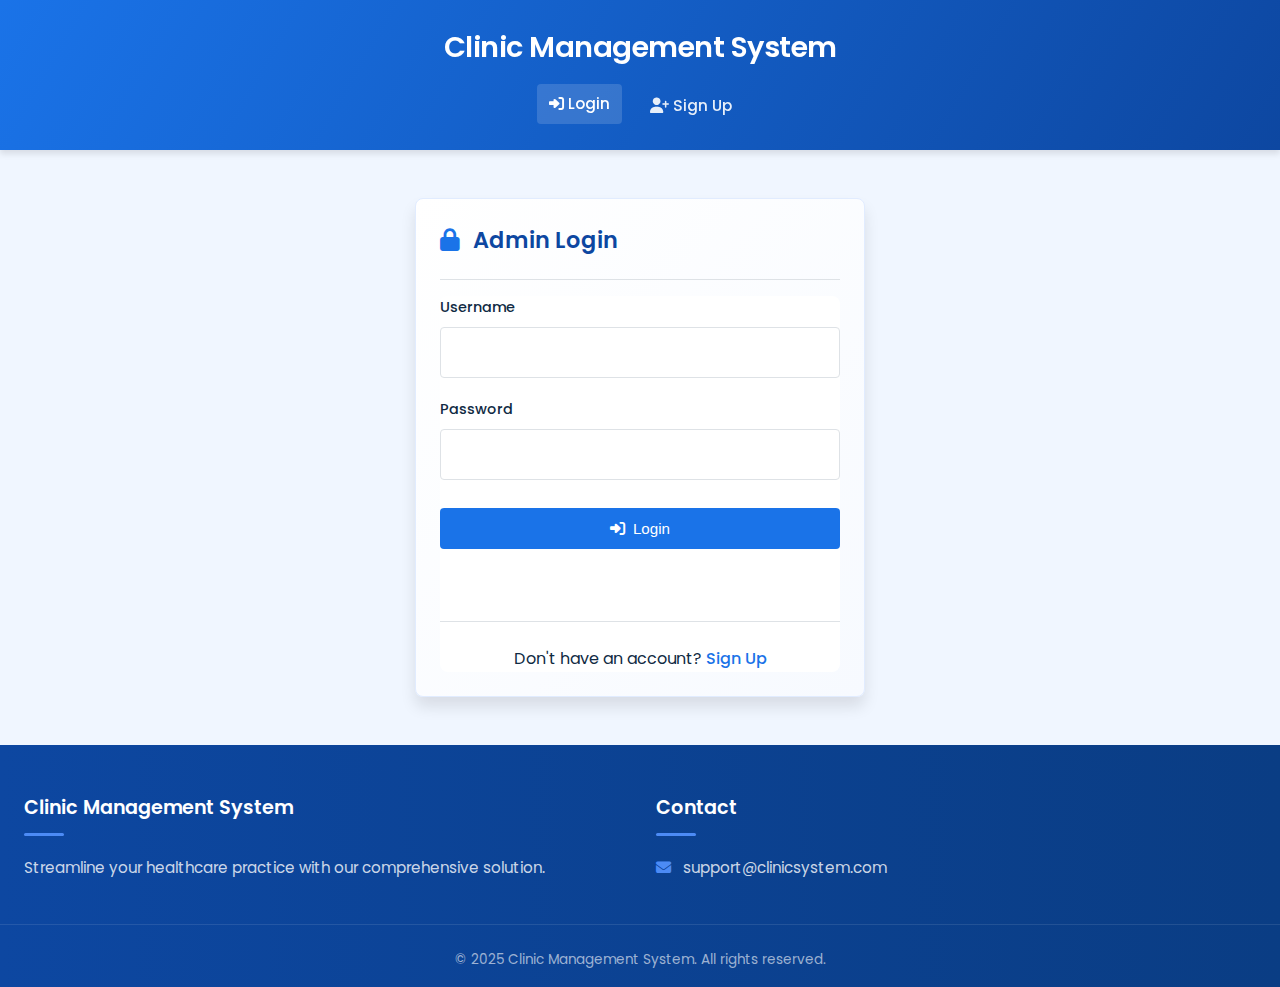
<file: ClinicManagementSystem.Web copy/index.html>
<!DOCTYPE html>
<html lang="en">
<head>
    <meta charset="UTF-8">
    <meta name="viewport" content="width=device-width, initial-scale=1.0">
    <title>Clinic Management System</title>
    <link rel="stylesheet" href="styles.css">
    <link rel="stylesheet" href="https://cdnjs.cloudflare.com/ajax/libs/font-awesome/6.4.0/css/all.min.css">
    
</head>
<body>
    <header>
        <h1>Clinic Management System</h1>
        <nav>
            <div class="nav-links">
                <a href="index.html" class="active"><i class="fas fa-home"></i> Home</a>
                <a href="patients.html"><i class="fas fa-user-injured"></i> Patients</a>
                <a href="doctors.html"><i class="fas fa-user-md"></i> Doctors</a>
                <a href="appointments.html"><i class="fas fa-calendar-check"></i> Appointments</a>
                <a href="symptoms.html"><i class="fas fa-notes-medical"></i> Symptoms</a>
                <a href="login.html" id="auth-link" class="logout-btn"><i class="fas fa-sign-in-alt"></i> Login</a>
                <button id="logout-button" class="logout-btn" style="display:none;" onclick="logout()"><i class="fas fa-sign-out-alt"></i> Logout</button>
            </div>
        </nav>
    </header>
    <main>
        <div class="home-content">
            <div class="home-content-text">
                <h2>Welcome to the Clinic Management System</h2>
                <p>Streamline your healthcare practice with our comprehensive clinic management solution. Efficiently manage patients, doctors, appointments, and medical records all in one place.</p>
                <div class="button-group">
                    <button class="btn-primary" onclick="window.location.href='patients.html'"><i class="fas fa-user-injured"></i> Manage Patients</button>
                    <button class="btn-outline" onclick="window.location.href='appointments.html'"><i class="fas fa-calendar-check"></i> Schedule Appointments</button>
                </div>
            </div>
            <div class="home-content-image">
                <img src="images/Clinic-Management-Software-Home-Page.jpg" alt="Clinic Management Software">
            </div>
        </div>
        
        <div class="card">
            <div class="card-header">
                <div class="card-title">
                    <i class="fas fa-clipboard-list"></i> Key Features
                </div>
            </div>
            <div class="feature-grid">
                <div class="feature-item">
                    <div class="feature-icon"><i class="fas fa-user-injured"></i></div>
                    <div class="feature-text">
                        <h3>Patient Management</h3>
                        <p>Easily store and retrieve patient information, medical history, and treatment plans.</p>
                    </div>
                </div>
                <div class="feature-item">
                    <div class="feature-icon"><i class="fas fa-user-md"></i></div>
                    <div class="feature-text">
                        <h3>Doctor Management</h3>
                        <p>Manage doctor profiles, specializations, and availability for better resource allocation.</p>
                    </div>
                </div>
                <div class="feature-item">
                    <div class="feature-icon"><i class="fas fa-calendar-check"></i></div>
                    <div class="feature-text">
                        <h3>Appointment Scheduling</h3>
                        <p>Streamline the appointment booking process with a user-friendly calendar interface.</p>
                    </div>
                </div>
                <div class="feature-item">
                    <div class="feature-icon"><i class="fas fa-file-medical"></i></div>
                    <div class="feature-text">
                        <h3>Medical Records</h3>
                        <p>Store and access comprehensive medical records securely for each patient.</p>
                    </div>
                </div>
            </div>
        </div>
    </main>
    
    <footer>
        <div class="footer-content">
            <div class="footer-section">
                <h3>Clinic Management System</h3>
                <p>Streamline your healthcare practice with our comprehensive solution.</p>
            </div>
            <div class="footer-section">
                <h3>Quick Links</h3>
                <ul>
                    <li><a href="index.html">Home</a></li>
                    <li><a href="patients.html">Patients</a></li>
                    <li><a href="doctors.html">Doctors</a></li>
                    <li><a href="appointments.html">Appointments</a></li>
                    <li><a href="symptoms.html">Symptoms</a></li>
                </ul>
            </div>
            <div class="footer-section">
                <h3>Contact</h3>
                <p><i class="fas fa-envelope"></i> support@clinicsystem.com</p>
            </div>
        </div>
        <div class="footer-bottom">
            <p>&copy; 2025 Clinic Management System. All rights reserved.</p>
        </div>
    </footer>
    
    <script src="main.js"></script>
    <script>
        // Check if user is logged in on page load
        document.addEventListener('DOMContentLoaded', () => {
            const token = localStorage.getItem('token');
            const authLink = document.getElementById('auth-link');
            const logoutButton = document.getElementById('logout-button');
            
            if (token) {
                authLink.style.display = 'none';
                logoutButton.style.display = 'inline-block';
            } else {
                authLink.style.display = 'inline-block';
                logoutButton.style.display = 'none';
                // Redirect to login if not on login/signup page
                if (!window.location.pathname.endsWith('login.html') && 
                    !window.location.pathname.endsWith('signup.html')) {
                    window.location.href = 'login.html';
                }
            }
        });
    </script>
</body>
</html>
</file>
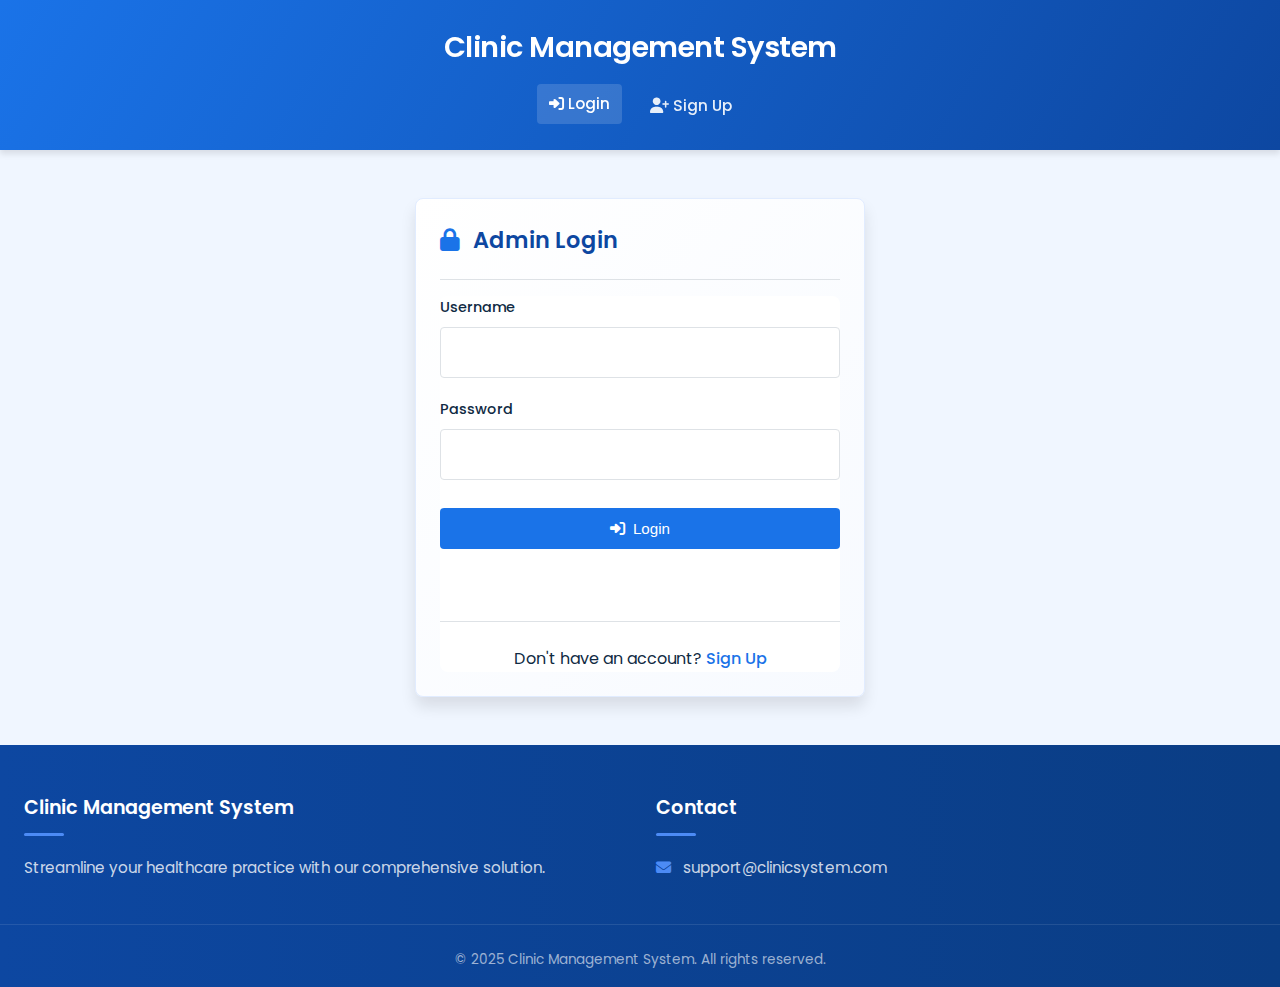
<file: ClinicManagementSystem.Web copy/doctors.html>
<!DOCTYPE html>
<html lang="en">
<head>
    <meta charset="UTF-8">
    <meta name="viewport" content="width=device-width, initial-scale=1.0">
    <title>Doctors</title>
    <link rel="stylesheet" href="styles.css">
    <link rel="stylesheet" href="https://cdnjs.cloudflare.com/ajax/libs/font-awesome/6.4.0/css/all.min.css">
</head>
<body>
    <header>
        <h1>Clinic Management System</h1>
        <nav>
            <div class="nav-links">
                <a href="index.html"><i class="fas fa-home"></i> Home</a>
                <a href="patients.html"><i class="fas fa-user-injured"></i> Patients</a>
                <a href="doctors.html" class="active"><i class="fas fa-user-md"></i> Doctors</a>
                <a href="appointments.html"><i class="fas fa-calendar-check"></i> Appointments</a>
                <a href="symptoms.html"><i class="fas fa-notes-medical"></i> Symptoms</a>
                <button id="logoutBtn" class="logout-btn" onclick="logout()"><i class="fas fa-sign-out-alt"></i> Logout</button>
            </div>
        </nav>
    </header>
    
    <main>
        <div class="card">
            <div class="card-header">
                <div class="card-title">
                    <i class="fas fa-user-md"></i> Add Doctor
                </div>
            </div>
            <form id="addDoctorForm">
                <div class="form-row">
                    <div class="form-group">
                        <label for="firstName">First Name</label>
                        <input type="text" id="firstName" name="firstName" required>
                    </div>
                    <div class="form-group">
                        <label for="lastName">Last Name</label>
                        <input type="text" id="lastName" name="lastName" required>
                    </div>
                </div>
                <div class="form-group">
                    <label for="specialty">Specialty</label>
                    <input type="text" id="specialty" name="specialty" required>
                </div>
                <button type="submit" class="btn-primary">
                    <i class="fas fa-plus-circle"></i> Add Doctor
                </button>
                <p id="error-message" class="error-message"></p>
            </form>
        </div>
        
        <div class="card">
            <div class="card-header">
                <div class="card-title">
                    <i class="fas fa-user-md"></i> Doctors List
                </div>
            </div>
            <div class="table-container">
                <table>
                    <thead>
                        <tr>
                            <th>ID</th>
                            <th>First Name</th>
                            <th>Last Name</th>
                            <th>Specialty</th>
                            <th>Actions</th>
                        </tr>
                    </thead>
                    <tbody id="doctorTableBody"></tbody>
                </table>
            </div>
        </div>
    </main>
    
    <footer>
        <div class="footer-content">
            <div class="footer-section">
                <h3>Clinic Management System</h3>
                <p>Streamline your healthcare practice with our comprehensive solution.</p>
            </div>
            <div class="footer-section">
                <h3>Quick Links</h3>
                <ul>
                    <li><a href="index.html">Home</a></li>
                    <li><a href="patients.html">Patients</a></li>
                    <li><a href="doctors.html">Doctors</a></li>
                    <li><a href="appointments.html">Appointments</a></li>
                    <li><a href="symptoms.html">Symptoms</a></li>
                </ul>
            </div>
            <div class="footer-section">
                <h3>Contact</h3>
                <p><i class="fas fa-envelope"></i> support@clinicsystem.com</p>
            </div>
        </div>
        <div class="footer-bottom">
            <p>&copy; 2025 Clinic Management System. All rights reserved.</p>
        </div>
    </footer>
    
    <script src="main.js"></script>
    <script>
        fetchDoctors();
    </script>
</body>
</html>
</file>
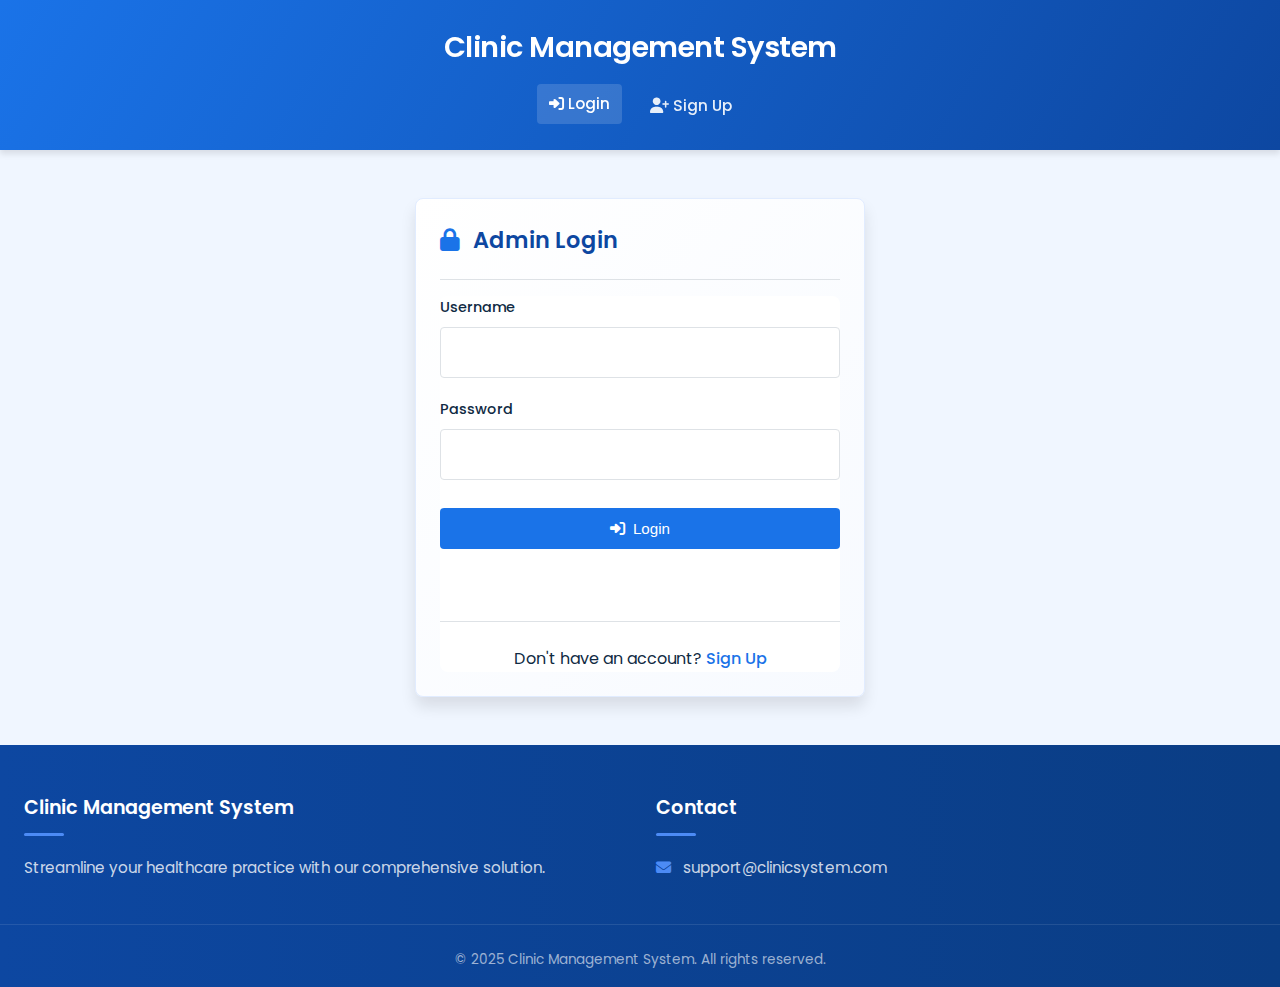
<file: ClinicManagementSystem.Web copy/login.html>
<!DOCTYPE html>
<html lang="en">
<head>
    <meta charset="UTF-8">
    <meta name="viewport" content="width=device-width, initial-scale=1.0">
    <title>Admin Login - Clinic Management System</title>
    <link rel="stylesheet" href="styles.css">
    <link rel="stylesheet" href="https://cdnjs.cloudflare.com/ajax/libs/font-awesome/6.4.0/css/all.min.css">
</head>
<body>
    <header>
        <h1>Clinic Management System</h1>
        <nav>
            <div class="spacer"></div>
            <div class="nav-links">
                <a href="login.html" class="active"><i class="fas fa-sign-in-alt"></i> Login</a>
                <a href="signup.html"><i class="fas fa-user-plus"></i> Sign Up</a>
            </div>
            <div class="spacer"></div>
        </nav>
    </header>
    
    <main>
        <div class="card login-card">
            <div class="card-header">
                <div class="card-title">
                    <i class="fas fa-lock"></i> Admin Login
                </div>
            </div>
            <form id="loginForm">
                <div class="form-group">
                    <label for="username">Username</label>
                    <input type="text" id="username" name="username" required>
                </div>
                <div class="form-group">
                    <label for="password">Password</label>
                    <input type="password" id="password" name="password" required>
                </div>
                <button type="submit" class="btn-primary">
                    <i class="fas fa-sign-in-alt"></i> Login
                </button>
                <p id="error-message" class="error-message"></p>
                <div class="auth-links">
                    <p>Don't have an account? <a href="signup.html">Sign Up</a></p>
                </div>
            </form>
        </div>
    </main>
    
    <footer>
        <div class="footer-content">
            <div class="footer-section">
                <h3>Clinic Management System</h3>
                <p>Streamline your healthcare practice with our comprehensive solution.</p>
            </div>
            <div class="footer-section">
                <h3>Contact</h3>
                <p><i class="fas fa-envelope"></i> support@clinicsystem.com</p>
            </div>
        </div>
        <div class="footer-bottom">
            <p>&copy; 2025 Clinic Management System. All rights reserved.</p>
        </div>
    </footer>
    
    <script src="main.js"></script>
</body>
</html>
</file>
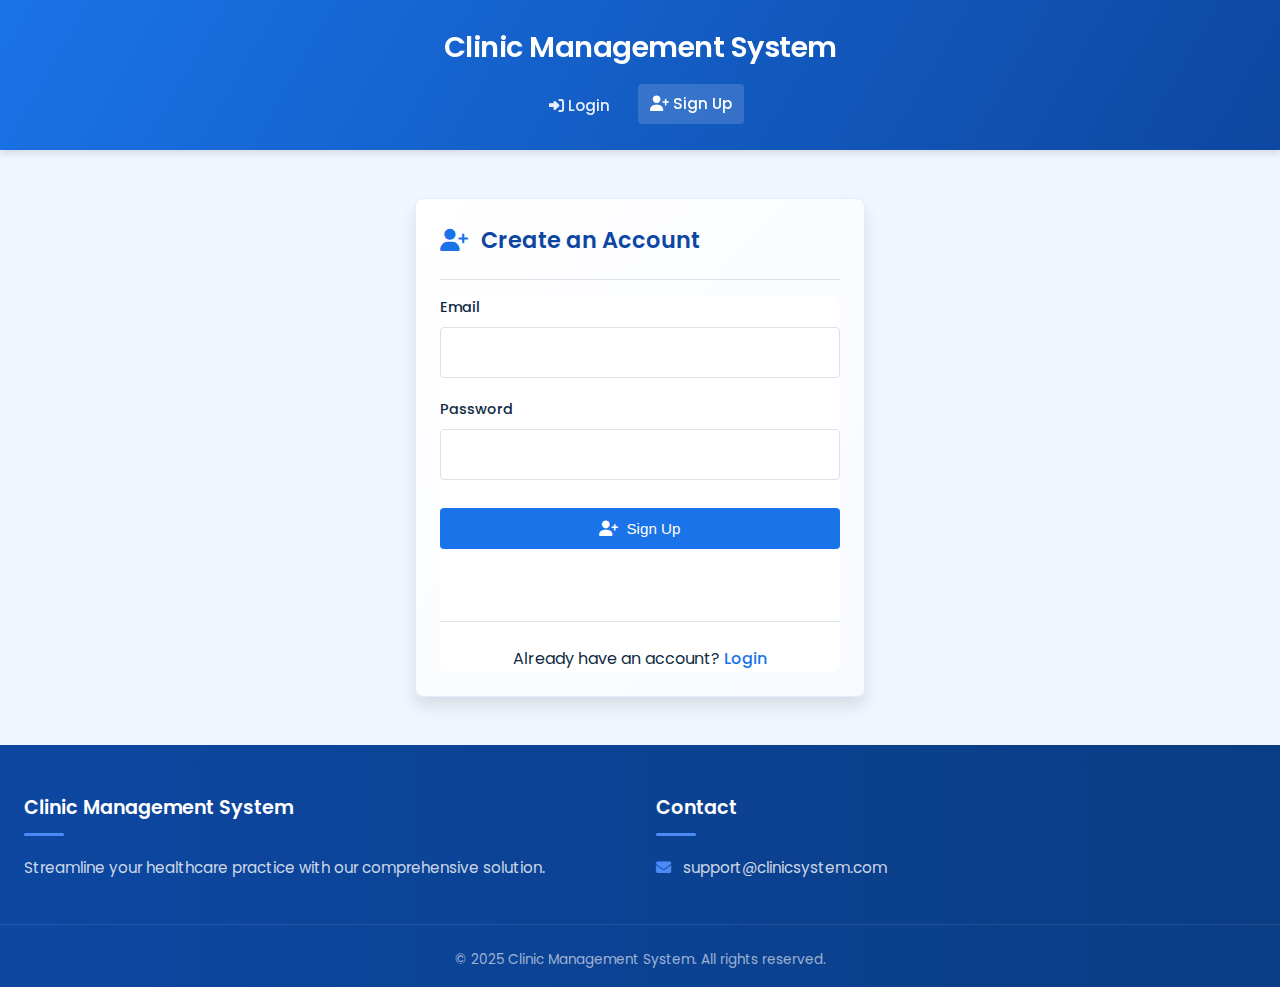
<file: ClinicManagementSystem.Web copy/signup.html>
<!DOCTYPE html>
<html lang="en">
<head>
    <meta charset="UTF-8">
    <meta name="viewport" content="width=device-width, initial-scale=1.0">
    <title>Sign Up - Clinic Management System</title>
    <link rel="stylesheet" href="styles.css">
    <link rel="stylesheet" href="https://cdnjs.cloudflare.com/ajax/libs/font-awesome/6.4.0/css/all.min.css">
</head>
<body>
    <header>
        <h1>Clinic Management System</h1>
        <nav>
            <div class="spacer"></div>
            <div class="nav-links">
                <a href="login.html"><i class="fas fa-sign-in-alt"></i> Login</a>
                <a href="signup.html" class="active"><i class="fas fa-user-plus"></i> Sign Up</a>
            </div>
            <div class="spacer"></div>
        </nav>
    </header>
    
    <main>
        <div class="card login-card">
            <div class="card-header">
                <div class="card-title">
                    <i class="fas fa-user-plus"></i> Create an Account
                </div>
            </div>
            <form id="signupForm">
                <div class="form-group">
                    <label for="username">Email</label>
                    <input type="email" id="username" name="username" required>
                </div>
                <div class="form-group">
                    <label for="password">Password</label>
                    <input type="password" id="password" name="password" required>
                </div>
                <button type="submit" class="btn-primary">
                    <i class="fas fa-user-plus"></i> Sign Up
                </button>
                <p id="error-message" class="error-message"></p>
                <div class="auth-links">
                    <p>Already have an account? <a href="login.html">Login</a></p>
                </div>
            </form>
        </div>
    </main>
    
    <footer>
        <div class="footer-content">
            <div class="footer-section">
                <h3>Clinic Management System</h3>
                <p>Streamline your healthcare practice with our comprehensive solution.</p>
            </div>
            <div class="footer-section">
                <h3>Contact</h3>
                <p><i class="fas fa-envelope"></i> support@clinicsystem.com</p>
            </div>
        </div>
        <div class="footer-bottom">
            <p>&copy; 2025 Clinic Management System. All rights reserved.</p>
        </div>
    </footer>
    
    <script src="main.js"></script>
</body>
</html>
</file>
<file: ClinicManagementSystem.Web copy/styles.css>
/* Import Google Fonts */
@import url('https://fonts.googleapis.com/css2?family=Poppins:wght@300;400;500;600;700&display=swap');

/* CSS Reset */
* {
    margin: 0;
    padding: 0;
    box-sizing: border-box;
}

:root {
    --primary: #1a73e8;
    --primary-light: #4c8bf5;
    --primary-dark: #0d47a1;
    --secondary: #039be5;
    --success: #26c6da;
    --danger: #e63946;
    --warning: #ffab40;
    --dark: #102a43;
    --light: #f8f9fa;
    --gray: #6c757d;
    --gray-light: #dee2e6;
    --shadow-sm: 0 2px 4px rgba(0, 0, 0, 0.05);
    --shadow-md: 0 4px 6px rgba(0, 0, 0, 0.1);
    --shadow-lg: 0 10px 15px rgba(0, 0, 0, 0.1);
    --border-radius-sm: 0.25rem;
    --border-radius: 0.5rem;
    --border-radius-lg: 1rem;
    --transition: all 0.3s ease;
}

/* General styles */
body {
    font-family: 'Poppins', sans-serif;
    line-height: 1.6;
    color: var(--dark);
    background-color: #f0f6ff;
    text-size-adjust: 100%;
    user-select: auto;
}

/* Header */
header {
    background: linear-gradient(120deg, var(--primary), var(--primary-dark));
    color: white;
    padding: 1.5rem 2rem;
    box-shadow: var(--shadow-md);
    transition: var(--transition);
    position: sticky;
    top: 0;
    z-index: 100;
    text-align: center;
}

header h1 {
    font-size: 1.8rem;
    font-weight: 600;
    margin-bottom: 1rem;
    letter-spacing: -0.5px;
}

/* Navigation */
nav {
    display: flex;
    justify-content: center;
    align-items: center;
    position: relative;
}

nav .auth-container {
    grid-column: 1;
    text-align: left;
    display: flex;
    justify-content: flex-start;
    padding-left: 10px;
}

nav .auth-container button, 
nav .auth-container a {
    background-color: rgba(255, 255, 255, 0.1);
    border-radius: var(--border-radius-sm);
    padding: 0.5rem 0.75rem;
    transition: var(--transition);
}

nav .auth-container button:hover, 
nav .auth-container a:hover {
    background-color: rgba(255, 255, 255, 0.2);
    transform: translateY(-2px);
}

nav .nav-links {
    display: flex;
    gap: 1rem;
    justify-content: center;
    align-items: center;
}

nav .spacer {
    grid-column: 3;
}

nav a {
    color: rgba(255, 255, 255, 0.9);
    text-decoration: none;
    font-weight: 500;
    padding: 0.5rem 0.75rem;
    border-radius: var(--border-radius-sm);
    transition: var(--transition);
    font-size: 0.95rem;
}

nav a:hover, nav a.active {
    color: white;
    background-color: rgba(255, 255, 255, 0.15);
    transform: translateY(-2px);
}

/* Style for the logout button that will be placed directly in the nav-links */
nav .logout-btn {
    margin-left: 1rem;
    background-color: rgba(255, 255, 255, 0.1);
    border-radius: var(--border-radius-sm);
    padding: 0.5rem 0.75rem;
    transition: var(--transition);
}

nav .logout-btn:hover {
    background-color: rgba(255, 255, 255, 0.2);
    transform: translateY(-2px);
}

/* Main content */
main {
    max-width: 1300px;
    margin: 2rem auto;
    padding: 0 1.5rem;
    transition: var(--transition);
}

h2 {
    font-size: 1.6rem;
    color: var(--primary);
    margin-bottom: 1.5rem;
    font-weight: 600;
    position: relative;
    padding-bottom: 0.5rem;
}

h2::after {
    content: '';
    position: absolute;
    left: 0;
    bottom: 0;
    height: 3px;
    width: 50px;
    background: var(--primary-light);
    border-radius: 5px;
}

/* Cards */
.card {
    background: white;
    border-radius: var(--border-radius);
    box-shadow: var(--shadow-sm);
    transition: var(--transition);
    padding: 1.5rem;
    margin-bottom: 1.5rem;
    border: 1px solid var(--gray-light);
    animation: fadeIn 0.5s ease-out;
}

.card:hover {
    box-shadow: var(--shadow-md);
    transform: translateY(-3px);
}

.card-header {
    display: flex;
    justify-content: space-between;
    align-items: center;
    margin-bottom: 1rem;
    border-bottom: 1px solid var(--gray-light);
    padding-bottom: 0.75rem;
}

.card-title {
    font-size: 1.2rem;
    font-weight: 600;
    color: var(--primary-dark);
}

.card-title i {
    margin-right: 0.5rem;
    color: var(--primary);
}

/* Forms */
form {
    display: grid;
    gap: 1.25rem;
    background: white;
    padding: 1.5rem;
    border-radius: var(--border-radius);
    box-shadow: var(--shadow-sm);
    max-width: 700px;
    margin: 0 auto;
    border: 1px solid var(--gray-light);
    transition: var(--transition);
}

.form-group {
    display: flex;
    flex-direction: column;
    gap: 0.5rem;
}

label {
    font-weight: 500;
    color: var(--dark);
    font-size: 0.9rem;
}

input, select, textarea {
    padding: 0.75rem;
    font-size: 1rem;
    border: 1px solid var(--gray-light);
    border-radius: var(--border-radius-sm);
    transition: var(--transition);
    font-family: 'Poppins', sans-serif;
}

input:focus, select:focus, textarea:focus {
    outline: none;
    border-color: var(--primary-light);
    box-shadow: 0 0 0 3px rgba(67, 97, 238, 0.15);
}

button {
    padding: 0.75rem 1.25rem;
    font-size: 0.95rem;
    font-weight: 500;
    background: var(--primary);
    color: white;
    border: none;
    border-radius: var(--border-radius-sm);
    cursor: pointer;
    transition: var(--transition);
    display: inline-flex;
    align-items: center;
    justify-content: center;
    gap: 0.5rem;
}

button:hover {
    background: var(--primary-dark);
    transform: translateY(-2px);
    box-shadow: var(--shadow-sm);
}

#error-message {
    color: var(--danger);
    text-align: center;
    font-size: 0.9rem;
    margin-top: 0.5rem;
}

/* Tables */
.table-container {
    overflow-x: auto;
    margin-bottom: 2rem;
    border-radius: var(--border-radius);
}

table {
    width: 100%;
    border-collapse: separate;
    border-spacing: 0;
    background: white;
    border-radius: var(--border-radius);
    overflow: hidden;
    box-shadow: var(--shadow-sm);
    border: 1px solid var(--gray-light);
}

th, td {
    padding: 1rem 1.25rem;
    text-align: left;
}

th {
    background: var(--primary);
    color: white;
    font-weight: 500;
    text-transform: uppercase;
    font-size: 0.85rem;
    letter-spacing: 0.5px;
    text-align: center;
}

td {
    border-bottom: 1px solid var(--gray-light);
    font-size: 0.95rem;
    text-align: center;
}

tr:last-child td {
    border-bottom: none;
}

tbody tr {
    transition: var(--transition);
}

tbody tr:hover {
    background: #f8f9fe;
}

/* Action buttons */
.btn-group {
    display: flex;
    gap: 0.4rem;
}

.btn {
    padding: 0.4rem 0.8rem;
    border-radius: var(--border-radius-sm);
    font-size: 0.8rem;
    font-weight: 500;
    display: inline-flex;
    align-items: center;
    gap: 0.3rem;
    cursor: pointer;
    transition: var(--transition);
}

.btn-primary {
    background: var(--primary);
    color: white;
}

.btn-primary:hover {
    background: var(--primary-dark);
}

.btn-primary:active {
    transform: scale(0.95);
}

.btn-success {
    background: var(--success);
    color: white;
}

.btn-success:hover {
    background: #25a898;
}

.btn-success:active {
    transform: scale(0.95);
}

.btn-danger {
    background: var(--danger);
    color: white;
}

.btn-danger:hover {
    background: #d42836;
}

.btn-danger:active {
    transform: scale(0.95);
}

.btn-outline {
    background: transparent;
    border: 1px solid var(--gray-light);
    color: var(--dark);
}

.btn-outline:hover {
    border-color: var(--primary);
    color: var(--primary);
}

/* Home page */
.home-content {
    display: grid;
    grid-template-columns: 1fr 1fr;
    gap: 2rem;
    align-items: center;
    padding: 2rem;
    background: white;
    border-radius: var(--border-radius);
    box-shadow: var(--shadow-sm);
    transition: var(--transition);
    border: 1px solid var(--gray-light);
}

.home-content-text {
    padding-right: 1rem;
}

.home-content-text h2 {
    font-size: 2rem;
    margin-bottom: 1rem;
    color: var(--primary-dark);
    animation: slideInLeft 0.6s ease-out;
}

.home-content-text p {
    color: var(--gray);
    margin-bottom: 1.5rem;
    font-size: 1.1rem;
    animation: slideInLeft 0.6s ease-out 0.1s both;
}

.home-content-text .button-group {
    animation: slideInLeft 0.6s ease-out 0.2s both;
}

.home-content-image {
    overflow: hidden;
    border-radius: var(--border-radius);
    box-shadow: var(--shadow-md);
}

.home-content img {
    width: 100%;
    height: auto;
    transition: transform 0.5s ease;
    display: block;
}

.home-content img:hover {
    transform: scale(1.05);
}

/* Modal overlay */
.modal-overlay {
    position: fixed;
    top: 0;
    left: 0;
    width: 100%;
    height: 100%;
    background-color: rgba(0, 0, 0, 0.5);
    display: flex;
    justify-content: center;
    align-items: center;
    z-index: 1000;
    backdrop-filter: blur(5px);
}

/* Edit card */
.edit-card {
    background: white;
    padding: 2rem;
    border-radius: var(--border-radius);
    box-shadow: var(--shadow-lg);
    width: 100%;
    max-width: 600px;
    position: relative;
    border: 1px solid var(--gray-light);
}

.edit-card h2 {
    text-align: center;
    margin-bottom: 1.5rem;
}

.edit-card form {
    box-shadow: none;
    padding: 0;
    border: none;
}

.button-group {
    display: flex;
    gap: 1rem;
    margin-top: 1.5rem;
}

.button-group button {
    flex: 1;
}

.button-group button#cancelBtn {
    background-color: var(--gray);
}

.button-group button#cancelBtn:hover {
    background-color: #5a6268;
}

/* Responsive design */
@media (max-width: 768px) {
    header {
        padding: 1.25rem;
    }
    
    header h1 {
        font-size: 1.5rem;
        text-align: center;
    }
    
    nav {
        flex-direction: column;
        gap: 0.75rem;
    }
    
    nav .nav-links {
        flex-wrap: wrap;
        justify-content: center;
    }
    
    main {
        margin: 1.5rem auto;
        padding: 0 1rem;
    }
    
    h2 {
        font-size: 1.5rem;
    }
    
    form {
        padding: 1.25rem;
    }
    
    table {
        font-size: 0.9rem;
    }
    
    th, td {
        padding: 0.75rem;
    }
    
    .home-content {
        grid-template-columns: 1fr;
        padding: 1.5rem;
    }
    
    .btn {
        padding: 0.5rem 0.75rem;
        font-size: 0.8rem;
    }
}

@media (max-width: 480px) {
    header {
        padding: 1rem;
    }
    
    header h1 {
        font-size: 1.3rem;
    }
    
    main {
        margin: 1rem auto;
    }
    
    h2 {
        font-size: 1.3rem;
    }
    
    form {
        padding: 1rem;
    }
    
    button {
        width: 100%;
    }
    
    .home-content {
        padding: 1rem;
    }
    
    .home-content-text h2 {
        font-size: 1.5rem;
    }
    
    .home-content-text p {
        font-size: 1rem;
    }
}

/* PDF Export Styles */
.pdf-export-container {
    max-width: 800px;
    margin: 0 auto;
    background-color: white;
    padding: 2rem;
    box-shadow: var(--shadow-sm);
    border-radius: var(--border-radius);
}

.pdf-loader {
    display: flex;
    flex-direction: column;
    align-items: center;
    justify-content: center;
    padding: 2rem;
    background: rgba(255, 255, 255, 0.9);
    border-radius: var(--border-radius);
    box-shadow: var(--shadow-md);
}

.loader-spinner {
    border: 4px solid rgba(0, 0, 0, 0.1);
    border-radius: 50%;
    border-top: 4px solid var(--primary);
    width: 40px;
    height: 40px;
    animation: spin 1s linear infinite;
    margin-bottom: 1rem;
}

@keyframes spin {
    0% { transform: rotate(0deg); }
    100% { transform: rotate(360deg); }
}

.pdf-header {
    text-align: center;
    margin-bottom: 2rem;
    padding-bottom: 1rem;
    border-bottom: 2px solid var(--primary-light);
}

.pdf-header h1 {
    color: var(--primary-dark);
    font-size: 1.8rem;
    margin-bottom: 0.5rem;
}

.pdf-header h2 {
    color: var(--gray);
    font-size: 1.2rem;
    margin-bottom: 0.5rem;
}

.pdf-header p {
    color: var(--gray);
    font-size: 0.9rem;
}

.pdf-section {
    margin-bottom: 2rem;
    padding-bottom: 1rem;
    border-bottom: 1px solid var(--gray-light);
}

.pdf-section h3 {
    color: var(--primary);
    font-size: 1.3rem;
    margin-bottom: 1rem;
    font-weight: 600;
    padding-bottom: 0.5rem;
    border-bottom: 1px dashed var(--gray-light);
}

.pdf-table {
    width: 100%;
    border-collapse: collapse;
    margin: 1.5rem 0;
}

.pdf-table th, 
.pdf-table td {
    border: 1px solid var(--gray-light);
    padding: 0.75rem;
    text-align: left;
    font-size: 0.9rem;
}

.pdf-table th {
    background-color: var(--primary-light);
    color: white;
    font-weight: 500;
}

.pdf-table tr:nth-child(even) {
    background-color: #f8f9ff;
}

.pdf-footer {
    margin-top: 2rem;
    padding-top: 1rem;
    border-top: 1px solid var(--gray-light);
    text-align: center;
    font-size: 0.85rem;
    color: var(--gray);
}

.export-btn {
    background-color: var(--primary);
    color: white;
    border: none;
    padding: 0.45rem 1rem;
    border-radius: var(--border-radius-sm);
    cursor: pointer;
    font-size: 0.75rem;
    display: inline-flex;
    align-items: center;
    gap: 0.3rem;
    transition: var(--transition);
}

.export-btn:hover {
    background-color: var(--primary-dark);
    transform: translateY(-2px);
}

.export-btn i {
    font-size: 0.8rem;
}

.export-controls {
    display: flex;
    justify-content: flex-end;
    margin-bottom: 1rem;
}

.export-all-btn {
    background-color: var(--primary);
    color: white;
    border: none;
    padding: 0.6rem 1.2rem;
    border-radius: var(--border-radius-sm);
    cursor: pointer;
    font-size: 0.95rem;
    display: inline-flex;
    align-items: center;
    gap: 0.4rem;
    transition: var(--transition);
    font-weight: 500;
}

.export-all-btn:hover {
    background-color: var(--primary-dark);
    transform: translateY(-2px);
}

.export-all-btn i {
    font-size: 1.1rem;
    margin-right: 0;
}

/* Modal */
.modal {
    display: none;
    position: fixed;
    top: 0;
    left: 0;
    width: 100%;
    height: 100%;
    background-color: rgba(0, 0, 0, 0.5);
    z-index: 1000;
    overflow: auto;
    backdrop-filter: blur(3px);
}

.modal-content {
    background-color: white;
    margin: 5% auto;
    padding: 2rem;
    border-radius: var(--border-radius);
    box-shadow: var(--shadow-lg);
    max-width: 700px;
    width: 90%;
    position: relative;
    animation: modal-appear 0.3s ease-out;
    border: 1px solid var(--gray-light);
}

@keyframes modal-appear {
    from { opacity: 0; transform: translateY(-50px); }
    to { opacity: 1; transform: translateY(0); }
}

.close-btn {
    position: absolute;
    top: 1rem;
    right: 1rem;
    font-size: 1.5rem;
    color: var(--gray);
    background: none;
    border: none;
    cursor: pointer;
    transition: var(--transition);
}

.close-btn:hover {
    color: var(--danger);
}

/* Patient symptoms section */
.symptoms-section {
    margin-top: 2rem;
}

.patient-info {
    background-color: #f8f9ff;
    padding: 1rem;
    border-radius: var(--border-radius-sm);
    margin-bottom: 1.5rem;
    border-left: 3px solid var(--primary);
}

.symptom-category {
    margin-bottom: 1.5rem;
}

.symptom-category h4 {
    color: var(--primary-dark);
    font-size: 1.1rem;
    margin-bottom: 0.75rem;
    padding-bottom: 0.5rem;
    border-bottom: 1px solid var(--gray-light);
    font-weight: 500;
}

.symptom-list {
    display: grid;
    grid-template-columns: repeat(auto-fill, minmax(200px, 1fr));
    gap: 0.75rem;
    margin-bottom: 1rem;
}

.symptom-list label {
    display: flex;
    align-items: center;
    gap: 0.5rem;
    font-size: 0.95rem;
    cursor: pointer;
}

.symptom-list input[type=checkbox] {
    width: 16px;
    height: 16px;
}

.common-symptoms {
    display: flex;
    flex-wrap: wrap;
    gap: 0.5rem;
    margin-bottom: 1.5rem;
}

.symptoms-btn {
    background-color: var(--primary-light);
    color: white;
    border: none;
    border-radius: var(--border-radius-sm);
    padding: 0.5rem 0.75rem;
    cursor: pointer;
}

.symptoms-btn:hover {
    background-color: var(--primary);
    transform: translateY(-2px);
}

@media (max-width: 768px) {
    .modal-content {
        margin: 10% auto;
        padding: 1.5rem;
        width: 95%;
    }
    
    .common-symptoms {
        flex-direction: column;
    }
    
    .search-input-group {
        flex-direction: column;
        gap: 0.5rem;
    }
    
    .action-buttons {
        flex-direction: column;
        gap: 0.5rem;
    }
}

/* Feature Grid */
.feature-grid {
    display: grid;
    grid-template-columns: repeat(auto-fit, minmax(280px, 1fr));
    gap: 2rem;
    padding: 1rem 0;
}

.feature-item {
    display: flex;
    gap: 1.25rem;
    padding: 1.5rem;
    background-color: #f0f7ff;
    border-radius: var(--border-radius);
    border: 1px solid #e1ecff;
    transition: var(--transition);
    animation: fadeIn 0.5s ease-out;
}

.feature-item:hover {
    transform: translateY(-5px);
    box-shadow: var(--shadow-md);
    border-color: var(--primary-light);
}

.feature-item:nth-child(1) { animation-delay: 0.1s; }
.feature-item:nth-child(2) { animation-delay: 0.2s; }
.feature-item:nth-child(3) { animation-delay: 0.3s; }
.feature-item:nth-child(4) { animation-delay: 0.4s; }

.feature-icon {
    display: flex;
    align-items: center;
    justify-content: center;
    width: 50px;
    height: 50px;
    font-size: 1.5rem;
    color: white;
    background: linear-gradient(135deg, var(--primary), var(--primary-dark));
    border-radius: 12px;
    flex-shrink: 0;
}

.feature-text h3 {
    font-size: 1.1rem;
    color: var(--primary-dark);
    margin-bottom: 0.5rem;
    font-weight: 600;
}

.feature-text p {
    color: var(--gray);
    font-size: 0.95rem;
}

/* Footer */
footer {
    background: linear-gradient(to right, var(--primary-dark), #0a3d84);
    color: white;
    padding: 3rem 0 1rem;
    margin-top: 3rem;
}

.footer-content {
    display: grid;
    grid-template-columns: repeat(auto-fit, minmax(250px, 1fr));
    gap: 2rem;
    max-width: 1300px;
    margin: 0 auto;
    padding: 0 1.5rem;
}

.footer-section h3 {
    font-size: 1.2rem;
    font-weight: 600;
    margin-bottom: 1.25rem;
    position: relative;
    padding-bottom: 0.75rem;
}

.footer-section h3::after {
    content: '';
    position: absolute;
    left: 0;
    bottom: 0;
    height: 3px;
    width: 40px;
    background: var(--primary-light);
    border-radius: 5px;
}

.footer-section p {
    margin-bottom: 0.75rem;
    color: rgba(255, 255, 255, 0.8);
    font-size: 0.95rem;
}

.footer-section ul {
    list-style: none;
    padding: 0;
}

.footer-section ul li {
    margin-bottom: 0.5rem;
}

.footer-section ul li a {
    color: rgba(255, 255, 255, 0.8);
    text-decoration: none;
    transition: var(--transition);
    font-size: 0.95rem;
}

.footer-section ul li a:hover {
    color: var(--primary-light);
    padding-left: 5px;
}

.footer-section i {
    margin-right: 0.5rem;
    color: var(--primary-light);
}

.footer-bottom {
    max-width: 1300px;
    margin: 0 auto;
    padding: 1.5rem 1.5rem 0;
    border-top: 1px solid rgba(255, 255, 255, 0.1);
    margin-top: 2rem;
    text-align: center;
}

.footer-bottom p {
    color: rgba(255, 255, 255, 0.6);
    font-size: 0.85rem;
}

@media (max-width: 768px) {
    .feature-grid {
        grid-template-columns: 1fr;
        gap: 1.5rem;
    }
    
    .feature-item {
        padding: 1.25rem;
    }
    
    .footer-content {
        grid-template-columns: 1fr;
        gap: 1.5rem;
    }
    
    .footer-section {
        text-align: center;
    }
    
    .footer-section h3::after {
        left: 50%;
        transform: translateX(-50%);
    }
    
    .footer-section ul li a:hover {
        padding-left: 0;
    }
}

.form-row {
    display: grid;
    grid-template-columns: repeat(auto-fit, minmax(250px, 1fr));
    gap: 1.25rem;
    width: 100%;
}

@media (max-width: 576px) {
    .form-row {
        grid-template-columns: 1fr;
    }
}

/* Animations and Effects */
@keyframes fadeIn {
    from { opacity: 0; transform: translateY(10px); }
    to { opacity: 1; transform: translateY(0); }
}

@keyframes slideInLeft {
    from { opacity: 0; transform: translateX(-20px); }
    to { opacity: 1; transform: translateX(0); }
}

@keyframes pulse {
    0% { transform: scale(1); }
    50% { transform: scale(1.05); }
    100% { transform: scale(1); }
}

tr.new-entry {
    animation: pulse 0.5s;
}

/* Hover Effects */
.btn:focus, button:focus, input:focus, select:focus, textarea:focus {
    outline: none;
    box-shadow: 0 0 0 3px rgba(67, 97, 238, 0.15);
}

/* Loading Skeleton Animation */
@keyframes skeleton-loading {
    0% { background-position: -200px 0; }
    100% { background-position: calc(200px + 100%) 0; }
}

.skeleton {
    background: linear-gradient(90deg, #f0f0f0 25%, #e0e0e0 50%, #f0f0f0 75%);
    background-size: 200px 100%;
    animation: skeleton-loading 1.5s ease-in-out infinite;
    border-radius: var(--border-radius-sm);
    height: 1.2rem;
    margin-bottom: 0.5rem;
}

/* Login and Signup Styles */
.login-card {
    max-width: 450px;
    margin: 3rem auto;
    box-shadow: var(--shadow-lg);
    border: 1px solid #e1ecff;
    background: linear-gradient(to bottom right, white, #f7faff);
}

.login-card .card-header {
    padding-bottom: 1.25rem;
}

.login-card .card-title {
    text-align: center;
    font-size: 1.4rem;
    color: var(--primary-dark);
}

.login-card form {
    box-shadow: none;
    border: none;
    padding: 0;
}

.login-card button {
    margin-top: 0.5rem;
    width: 100%;
}

.auth-links {
    text-align: center;
    margin-top: 1.5rem;
    padding-top: 1.5rem;
    border-top: 1px solid var(--gray-light);
}

.auth-links a {
    color: var(--primary);
    text-decoration: none;
    font-weight: 500;
    transition: var(--transition);
}

.auth-links a:hover {
    color: var(--primary-dark);
    text-decoration: underline;
}

.edit-btn, .delete-btn {
    padding: 0.45rem 1rem;
    font-size: 0.75rem;
    border-radius: var(--border-radius-sm);
    display: inline-flex;
    align-items: center;
    gap: 0.3rem;
    cursor: pointer;
    transition: var(--transition);
}

.edit-btn {
    background-color: var(--primary);
    color: white;
    border: none;
}

.edit-btn:hover {
    background-color: var(--primary-dark);
    transform: translateY(-2px);
}

.delete-btn {
    background-color: var(--danger);
    color: white;
    border: none;
}

.delete-btn:hover {
    background-color: #d42836;
    transform: translateY(-2px);
}

.delete-btn i, .edit-btn i {
    font-size: 0.8rem;
}
</file>
